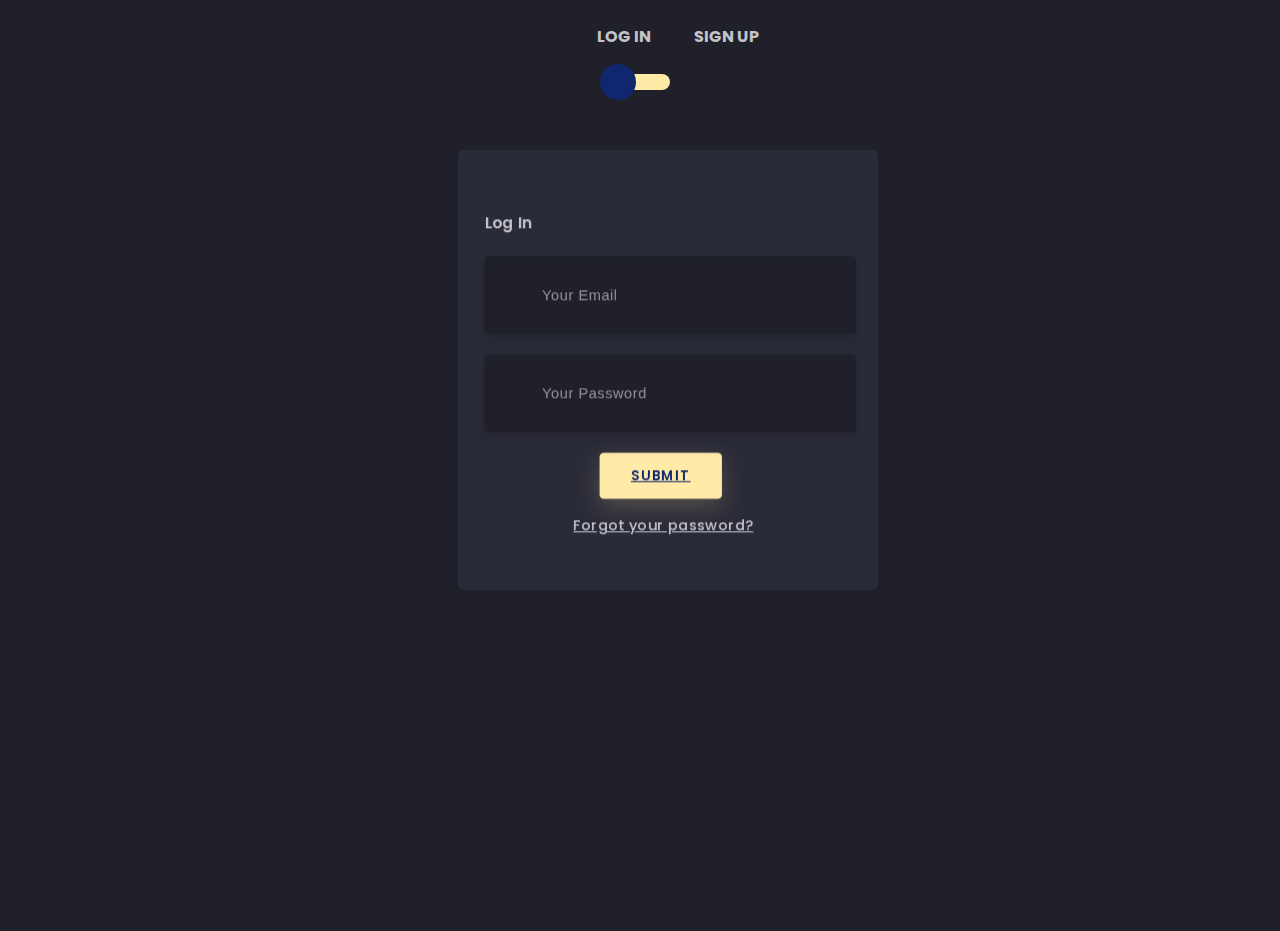
<file: index.html>
<!DOCTYPE html>
<html lang="en">
	<head>
		<meta charset="UTF-8">
		<meta http-equiv="X-UA-Compatible" content="IE=edge">
		<meta name="viewport" content="width=device-width, initial-scale=1.0">
		<title>Bug Tracking System</title>
		<link rel="stylesheet" href="index.css">
</head>
<body>
	<div class="section">
		<div class="container">
			<div class="row full-height justify-content-center">
				<div class="col-12 text-center align-self-center py-5">
					<div class="section pb-5 pt-5 pt-sm-2 text-center">
						<h6 class="mb-0 pb-3"><span id="what">Log In </span><span>Sign Up</span></h6>
			          	<input class="checkbox" type="checkbox" id="reg-log" name="reg-log"/>
			          	<label for="reg-log"></label>
						<div class="card-3d-wrap mx-auto">
							<div class="card-3d-wrapper">
								<div class="card-front">
									<div class="center-wrap">
										<div class="section text-center">
											<h4 class="mb-4 pb-3">Log In</h4>
											<div class="form-group">
												<input type="email" name="logemail" class="form-style" placeholder="Your Email" id="logemail1" autocomplete="off" >
												<i class="input-icon uil uil-at"></i>
											</div>	
											<div class="form-group mt-2">
												<input type="password" name="logpass" class="form-style" placeholder="Your Password" id="logpass1" autocomplete="off">
												<i class="input-icon uil uil-lock-alt"></i>
											</div>
											<a href="main-page.html" class="btn mt-4" id="valid" onclick="checkEmail(collection()), checkPassword(collection())">submit</a>
                            				<p class="mb-0 mt-4 text-center"><a href="#" class="link">Forgot your password?</a></p>
				      					</div>
			      					</div>
			      				</div>
								<div class="card-back">
									<div class="center-wrap">
										<div class="section text-center">
											<h4 class="mb-4 pb-3">Sign Up</h4>
											<div class="form-group">
												<input type="text" name="logname" class="form-style" placeholder="Your Full Name" id="logname" autocomplete="off">
												<i class="input-icon uil uil-user"></i>
											</div>	
											<div class="form-group mt-2">
												<input type="email" name="logemail" class="form-style" placeholder="Your Email" id="logemail" autocomplete="off">
												<i class="input-icon uil uil-at"></i>
											</div>	
											<div class="form-group mt-2">
												<input type="password" name="logpass" class="form-style" placeholder="Your Password" id="logpass" autocomplete="off">
												<i class="input-icon uil uil-lock-alt"></i>
											</div>
											<a href="#" class="btn mt-4" onclick="addNewDetails(collection())">submit</a>
				      					</div>
			      					</div>
			      				</div>
			      			</div>
			      		</div>
			      	</div>
		      	</div>
	      	</div>
	    </div>
	</div>
	<script src="login.js" defer></script>
</body>
</html>
</file>
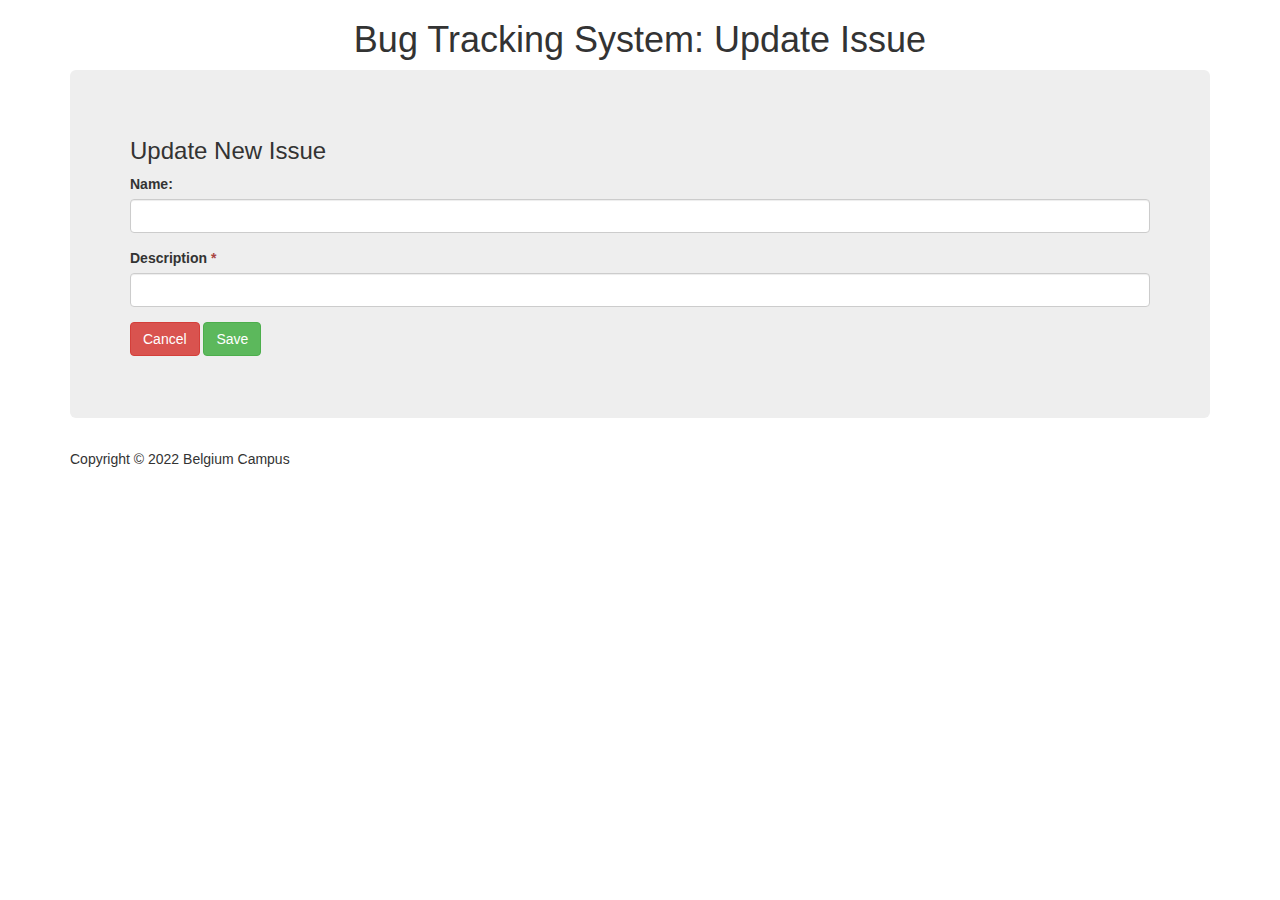
<file: edit.html>
<head>
<meta charset = 'utf-8'>
  <title>JS Issue Tracker</title>
  <link href="bug-tracker.css" rel="stylesheet" />
<link rel='stylesheet' href='https://maxcdn.bootstrapcdn.com/bootstrap/3.3.7/css/bootstrap.min.css' integrity='sha384-BVYiiSIFeK1dGmJRAkycuHAHRg32OmUcww7on3RYdg4Va+PmSTsz/K68vbdEjh4u' crossorigin='anonymous'>
</head>

<script>
    function passValue() {
        // let name = document.getElementById("name1").value;
        // localStorage.setItem("nameValue", name);
        let Desc = document.getElementById("description1").value;
        localStorage.setItem("Descvalue", Desc);
        return false;
        }
</script>

<body onload = 'fetchIssues()'>
  <div class = 'container'>
    <center><h1 class="heading">Bug Tracking System: Update Issue</h1></center>
    <div class = 'jumbotron'>
      <h3>Update New Issue</h3> 
      <form id = 'issueInputForm' action="main-page.html" >
        <div class="form-group">
            <label for="name">Name: <b><span id="names" class="text-danger">*</span></b></label>
            <script>
                document.getElementById("names").innerText=localStorage.getItem("nameValues");
            </script>
            <input type="text" class="form-control" id="name1" onkeyup="validateBtn()">
            
        </div>
        <div class="form-group">
            <label for="description">Description <b><span class="text-danger">*</span></b></label>
            <input type="text" class="form-control" id="description1" onkeyup="validateBtn()">
            <!-- <span id = "descr"></span> -->
            <script>
                document.getElementById("description1").innerText=localStorage.getItem("Descvalues");
            </script>
        </div>
        <a href="main-page.html"><button type = 'cancel' class = 'btn btn-danger'>Cancel</button></a>
        <a href="main-page.html"><button type = 'submit' onclick="passValue();" onclick="saveIssue()"; class = 'btn btn-success'>Save</button></a>
                 
      </script>
    </div>
    <div class = 'col-lg-12'>
      <div id = 'issuesList'></div>
    </div>
    <div class = 'footer'>
      <p>Copyright &copy; 2022 Belgium Campus</p>
    </div>
   
  </div>
<script src = 'http://chancejs.com/chance.min.js'></script><script
  src='http://code.jquery.com/jquery-3.2.1.min.js'
  integrity='sha256-hwg4gsxgFZhOsEEamdOYGBf13FyQuiTwlAQgxVSNgt4='
  crossorigin='anonymous'></script>
<script src='https://maxcdn.bootstrapcdn.com/bootstrap/3.3.7/js/bootstrap.min.js' integrity='sha384-Tc5IQib027qvyjSMfHjOMaLkfuWVxZxUPnCJA7l2mCWNIpG9mGCD8wGNIcPD7Txa' crossorigin='anonymous'></script>
<script src = 'edit.js'></script>
<script src = 'main-page.html'></script>

</body>
</file>
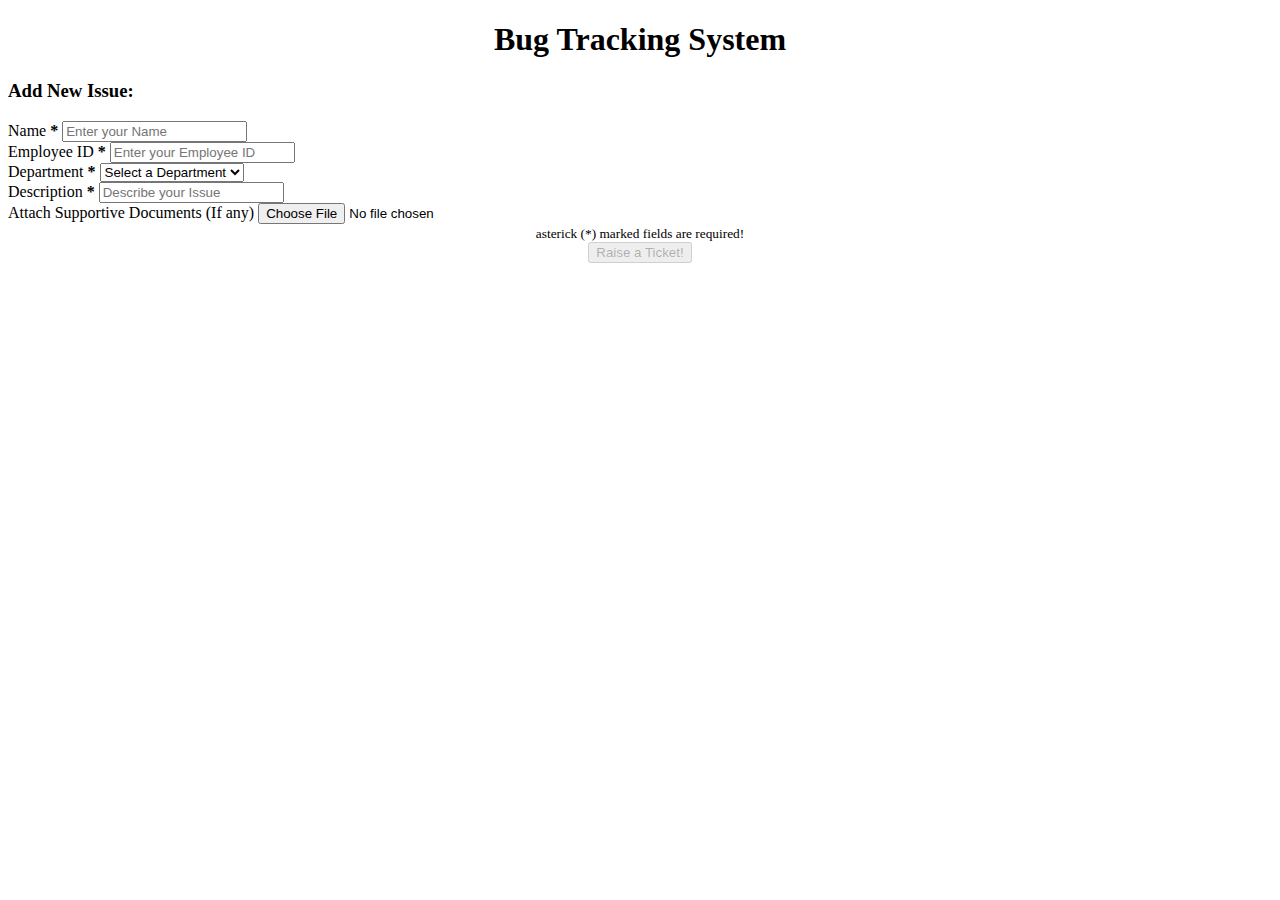
<file: main-page.html>
<!DOCTYPE html>
<head>
    <meta charset="UTF-8">
    <meta http-equiv="X-UA-Compatible" content="IE=edge">
    <meta name="viewport" content="width=device-width, initial-scale=1.0">
    
    <!-- Bootstrap4 CSS CDN -->
    <link rel="stylesheet" href="https://cdn.jsdelivr.net/npm/bootstrap@4.6.1/dist/css/bootstrap.min.css" integrity="sha384-zCbKRCUGaJDkqS1kPbPd7TveP5iyJE0EjAuZQTgFLD2ylzuqKfdKlfG/eSrtxUkn" crossorigin="anonymous">

    <!-- fontawesome CDN
    <link rel="stylesheet" href="//use.fontawesome.com/releases/v5.1.0/css/all.css"/> -->

    <!-- External CSS -->
    <link href="bug-tracker.css" rel="stylesheet" />
    <script>
        function passValue() {
            let Desc = document.getElementById("description").value;
            localStorage.setItem("Descvalues", Desc);
            let names = document.getElementById("name").value;
            localStorage.setItem("nameValues", names);
            return false;
            }
    </script>
    <title>IssueR</title>
</head>
<body onload="getAllIssues()">
    <div class="container">
        <center><h1 class="heading">Bug Tracking System</h1></center>
        <div class="jumbotron py-5">
            <h3>Add New Issue:</h3>
            <form id="issueForm" autocomplete="off">
                <div class="form-group">
                    <label for="name">Name <b><span class="text-danger">*</span></b></label>
                    <input type="text" class="form-control" id="name" onkeyup="validateBtn()" placeholder="Enter your Name">
                </div>
                <div class="form-group">
                    <label for="empid">Employee ID <b><span class="text-danger">*</span></b></label>
                    <input type="tel" class="form-control" id="empid" onkeyup="validateBtn()" placeholder="Enter your Employee ID">
                </div>
                <div class="form-group">
                    <label for="department">Department <b><span class="text-danger">*</span></b></label>
                    <select id="department" class="form-control" style="cursor: pointer;" onclick="validateBtn()">
                        <option value="none">Select a Department</option>
                        <option value="HR">HR</option>
                        <option value="IT">IT</option>
                        <option value="Marketing">Marketing</option>
                        <option value="Operations">Operations</option>
                        <option value="Sales">Sales</option>
                    </select>
                </div>
                <div class="form-group">
                    <label for="description">Description <b><span class="text-danger">*</span></b></label>
                    <input type="text" class="form-control" id="description" onkeyup="validateBtn()" placeholder="Describe your Issue">
                </div>
                <div class="form-group">
                    <label for="attach">Attach Supportive Documents (If any)</label>
                    <input type="file" class="form-control-file" id="attach">
                </div>
                <center>
                    <small id="must" class="text-danger">asterick (*) marked fields are required!</small><br>
                    <button type="submit"  id="mainBtn" class="btn btn-success" disabled onclick="saveIssue()">Raise a Ticket!</button>
                </center>
            </form>
        </div>
        <div class="col-lg-12">
            <div id="issuesList"></div>
        </div>
    </div>

    <!-- ChanceJS minified CDN -->
    <script src="https://chancejs.com/chance.min.js"></script>

    <!-- JQuery minified CDN -->
    <script src="https://code.jquery.com/jquery-3.6.0.min.js" integrity="sha256-/xUj+3OJU5yExlq6GSYGSHk7tPXikynS7ogEvDej/m4=" crossorigin="anonymous"></script>

    <!-- Bootstrap4 JS CDN -->
    <script src="https://cdn.jsdelivr.net/npm/bootstrap@4.6.1/dist/js/bootstrap.bundle.min.js" integrity="sha384-fQybjgWLrvvRgtW6bFlB7jaZrFsaBXjsOMm/tB9LTS58ONXgqbR9W8oWht/amnpF" crossorigin="anonymous"></script>

    <script src="main-page.js"></script>
</body>
</html>
</file>
<file: index.css>
@import url('https://fonts.googleapis.com/css?family=Poppins:400,500,600,700,800,900');

body{
	font-family: 'Poppins', sans-serif;
	font-weight: 300;
	font-size: 15px;
	line-height: 1.7;
	color: #c4c3ca;
	background-color: #1f2029;
	overflow-x: hidden;
}
a {
	cursor: pointer;
  transition: all 200ms linear;
}
a:hover {
	text-decoration: none;
}
.link {
  color: #c4c3ca;
  margin-left: 85px;
}
.link:hover {
  color: #ffeba7;
}
p {
  font-weight: 500;
  font-size: 14px;
  line-height: 1.7;
}
h4 {
  font-weight: 600;
}
#what{
    margin-left: 569px;
}
h6 span{
  padding: 0 20px;
  text-transform: uppercase;
  font-weight: 700;
  font-size: medium;
}
.section{
  position: relative;
  width: 100%;
  display: block;
}
.full-height{
  min-height: 100vh;
}
[type="checkbox"]:checked,
[type="checkbox"]:not(:checked){
  position: absolute;
  left: -9999px;
}
.checkbox:checked + label,
.checkbox:not(:checked) + label{
  position: relative;
  display: block;
  text-align: center;
  width: 60px;
  height: 16px;
  border-radius: 8px;
  padding: 0;
  margin: 10px auto;
  cursor: pointer;
  background-color: #ffeba7;
}
.checkbox:checked + label:before,
.checkbox:not(:checked) + label:before{
  position: absolute;
  display: block;
  width: 36px;
  height: 36px;
  border-radius: 50%;
  color: #ffeba7;
  background-color: #102770;
  font-family: 'unicons';
  content: '\eb4f';
  z-index: 20;
  top: -10px;
  left: -10px;
  line-height: 36px;
  text-align: center;
  font-size: 24px;
  transition: all 0.5s ease;
}
.checkbox:checked + label:before {
  transform: translateX(44px) rotate(-270deg);
}


.card-3d-wrap {
  position: relative;
  width: 440px;
  max-width: 100%;
  height: 400px;
  -webkit-transform-style: preserve-3d;
  transform-style: preserve-3d;
  perspective: 800px;
  margin-top: 60px;
  margin-left: 450px;
}
.card-3d-wrapper {
  width: 420px;
  height: 440px;
  position:absolute;    
  top: 0;
  left: 0;  
  -webkit-transform-style: preserve-3d;
  transform-style: preserve-3d;
  transition: all 600ms ease-out; 
}
.card-front, .card-back {
  width: 100%;
  height: 100%;
  background-color: #2a2b38;
  background-image: url('https://s3-us-west-2.amazonaws.com/s.cdpn.io/1462889/pat.svg');
  background-position: bottom center;
  background-repeat: no-repeat;
  background-size: 300%;
  position: absolute;
  border-radius: 6px;
  left: 0;
  top: 0;
  -webkit-transform-style: preserve-3d;
  transform-style: preserve-3d;
  -webkit-backface-visibility: hidden;
  -moz-backface-visibility: hidden;
  -o-backface-visibility: hidden;
  backface-visibility: hidden;
}
.card-back {
  transform: rotateY(180deg);
}
.checkbox:checked ~ .card-3d-wrap .card-3d-wrapper {
  transform: rotateY(180deg);
}
.center-wrap{
  position: absolute;
  width: 100%;
  padding: 0 35px;
  top: 50%;
  left: 0;
  transform: translate3d(0, -50%, 35px) perspective(100px);
  z-index: 20;
  display: block;
}


.form-group{ 
  position: relative;
  display: block;
    margin-top: 20px;
    margin-bottom: 20px;
    padding: 0;
}
.form-style {
  padding: 13px 20px;
  padding-left: 55px;
  height: 48px;
  width: 280px;
  font-weight: 500;
  border-radius: 4px;
  font-size: 14px;
  line-height: 22px;
  letter-spacing: 0.5px;
  outline: none;
  color: #c4c3ca;
  background-color: #1f2029;
  border: none;
  -webkit-transition: all 200ms linear;
  transition: all 200ms linear;
  box-shadow: 0 4px 8px 0 rgba(21,21,21,.2);
}
.form-style:focus,
.form-style:active {
  border: none;
  outline: none;
  box-shadow: 0 4px 8px 0 rgba(21,21,21,.2);
}
.input-icon {
  position: absolute;
  top: 0;
  left: 18px;
  height: 48px;
  font-size: 24px;
  line-height: 48px;
  text-align: left;
  color: #ffeba7;
  -webkit-transition: all 200ms linear;
    transition: all 200ms linear;
}

.form-group input:-ms-input-placeholder  {
  color: #c4c3ca;
  opacity: 0.7;
  -webkit-transition: all 200ms linear;
    transition: all 200ms linear;
}
.form-group input::-moz-placeholder  {
  color: #c4c3ca;
  opacity: 0.7;
  -webkit-transition: all 200ms linear;
    transition: all 200ms linear;
}
.form-group input:-moz-placeholder  {
  color: #c4c3ca;
  opacity: 0.7;
  -webkit-transition: all 200ms linear;
    transition: all 200ms linear;
}
.form-group input::-webkit-input-placeholder  {
  color: #c4c3ca;
  opacity: 0.7;
  -webkit-transition: all 200ms linear;
    transition: all 200ms linear;
}
.form-group input:focus:-ms-input-placeholder  {
  opacity: 0;
  -webkit-transition: all 200ms linear;
    transition: all 200ms linear;
}
.form-group input:focus::-moz-placeholder  {
  opacity: 0;
  -webkit-transition: all 200ms linear;
    transition: all 200ms linear;
}
.form-group input:focus:-moz-placeholder  {
  opacity: 0;
  -webkit-transition: all 200ms linear;
    transition: all 200ms linear;
}
.form-group input:focus::-webkit-input-placeholder  {
  opacity: 0;
  -webkit-transition: all 200ms linear;
    transition: all 200ms linear;
}

.btn{  
  border-radius: 4px;
  height: 44px;
  font-size: 13px;
  font-weight: 600;
  text-transform: uppercase;
  -webkit-transition : all 200ms linear;
  transition: all 200ms linear;
  padding: 0 30px;
  letter-spacing: 1px;
  display: -webkit-inline-flex;
  display: -ms-inline-flexbox;
  display: inline-flex;
  -webkit-align-items: center;
  -moz-align-items: center;
  -ms-align-items: center;
  align-items: center;
  -webkit-justify-content: center;
  -moz-justify-content: center;
  -ms-justify-content: center;
  justify-content: center;
  -ms-flex-pack: center;
  text-align: center;
  border: none;
  background-color: #ffeba7;
  color: #102770;
  box-shadow: 0 8px 24px 0 rgba(255,235,167,.2);
  margin-left: 110px;
}
.btn:active,
.btn:focus{  
  background-color: #102770;
  color: #ffeba7;
  box-shadow: 0 8px 24px 0 rgba(16,39,112,.2);
}
.btn:hover{  
  background-color: #102770;
  color: #ffeba7;
  box-shadow: 0 8px 24px 0 rgba(16,39,112,.2);
}





.logo img {
	height: 26px;
	width: auto;
	display: block;
}
</file>
<file: bug-tracker.css>
#mainBtn, #must {
    transition: 1s;
}

@media screen and (max-width: 768px)
{
    .heading {
        font-size: 1.8em;
        margin-top: 15px;
    }
}

@media screen and (max-width: 413px)
{
    .heading {
        font-size: 1.5em;
        margin-top: 15px;
    }
}

@media screen and (max-width: 349px)
{
    .heading {
        font-size: 1.4em;
        margin-top: 15px;
    }
}
</file>
